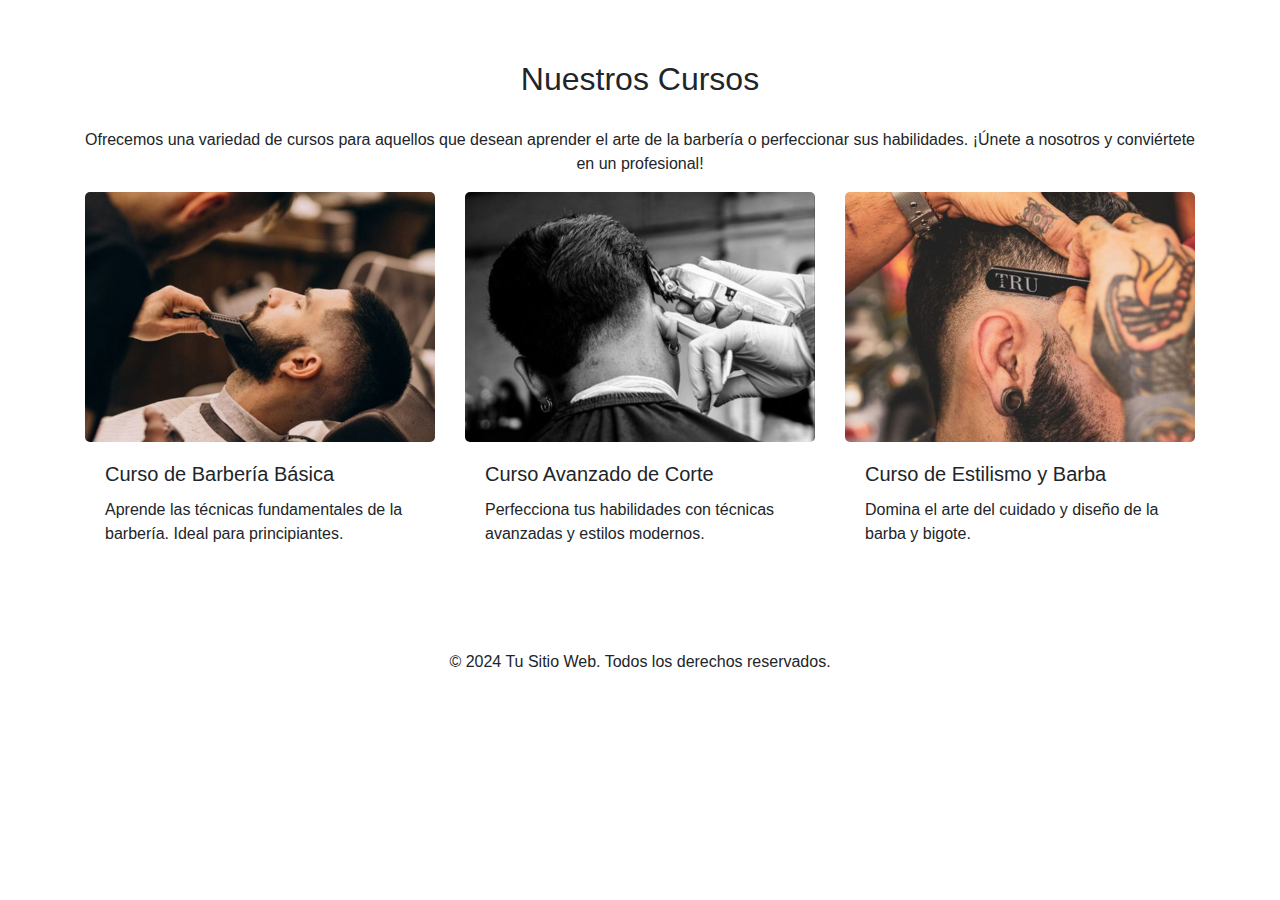
<file: html/cursos.html>
<!DOCTYPE html>
<html lang="en">
<head>
    <meta charset="UTF-8">
    <meta name="viewport" content="width=device-width, initial-scale=1.0">
    <title>Barbería - Cursos</title>
    <!-- Bootstrap CSS -->
    <link href="https://stackpath.bootstrapcdn.com/bootstrap/4.5.2/css/bootstrap.min.css" rel="stylesheet">
    <!-- Custom CSS -->
    <style>
        .courses-section {
            padding: 60px 0;
            background-color: #ffffff;
        }
        .courses-section h2 {
            margin-bottom: 30px;
        }
        .courses-section .card {
            border: none;
        }
        .courses-section .card img {
            border-radius: 5px;
        }
    </style>
</head>
<body>
    <section class="courses-section">
        <div class="container">
            <div class="text-center">
                <h2>Nuestros Cursos</h2>
                <p>Ofrecemos una variedad de cursos para aquellos que desean aprender el arte de la barbería o perfeccionar sus habilidades. ¡Únete a nosotros y conviértete en un profesional!</p>
            </div>
            <div class="row">
                <div class="col-md-4 mb-4">
                    <div class="card">
                        <img src="/img/curso1.png" class="card-img-top" alt="Curso 1">
                        <div class="card-body">
                            <h5 class="card-title">Curso de Barbería Básica</h5>
                            <p class="card-text">Aprende las técnicas fundamentales de la barbería. Ideal para principiantes.</p>
                        </div>
                    </div>
                </div>
                <div class="col-md-4 mb-4">
                    <div class="card">
                        <img src="/img/curso2.png" class="card-img-top" alt="Curso 2">
                        <div class="card-body">
                            <h5 class="card-title">Curso Avanzado de Corte</h5>
                            <p class="card-text">Perfecciona tus habilidades con técnicas avanzadas y estilos modernos.</p>
                        </div>
                    </div>
                </div>
                <div class="col-md-4 mb-4">
                    <div class="card">
                        <img src="/img/curso3.png" class="card-img-top" alt="Curso 3">
                        <div class="card-body">
                            <h5 class="card-title">Curso de Estilismo y Barba</h5>
                            <p class="card-text">Domina el arte del cuidado y diseño de la barba y bigote.</p>
                        </div>
                    </div>
                </div>
            </div>
        </div>
    </section>
    <p style="text-align: center;">&copy; 2024 Tu Sitio Web. Todos los derechos reservados.</p>

    <!-- Bootstrap JS, Popper.js, and jQuery -->
    <script src="https://code.jquery.com/jquery-3.5.1.slim.min.js"></script>
    <script src="https://cdn.jsdelivr.net/npm/@popperjs/core@2.5.4/dist/umd/popper.min.js"></script>
    <script src="https://stackpath.bootstrapcdn.com/bootstrap/4.5.2/js/bootstrap.min.js"></script>
</body>
</html>
</file>
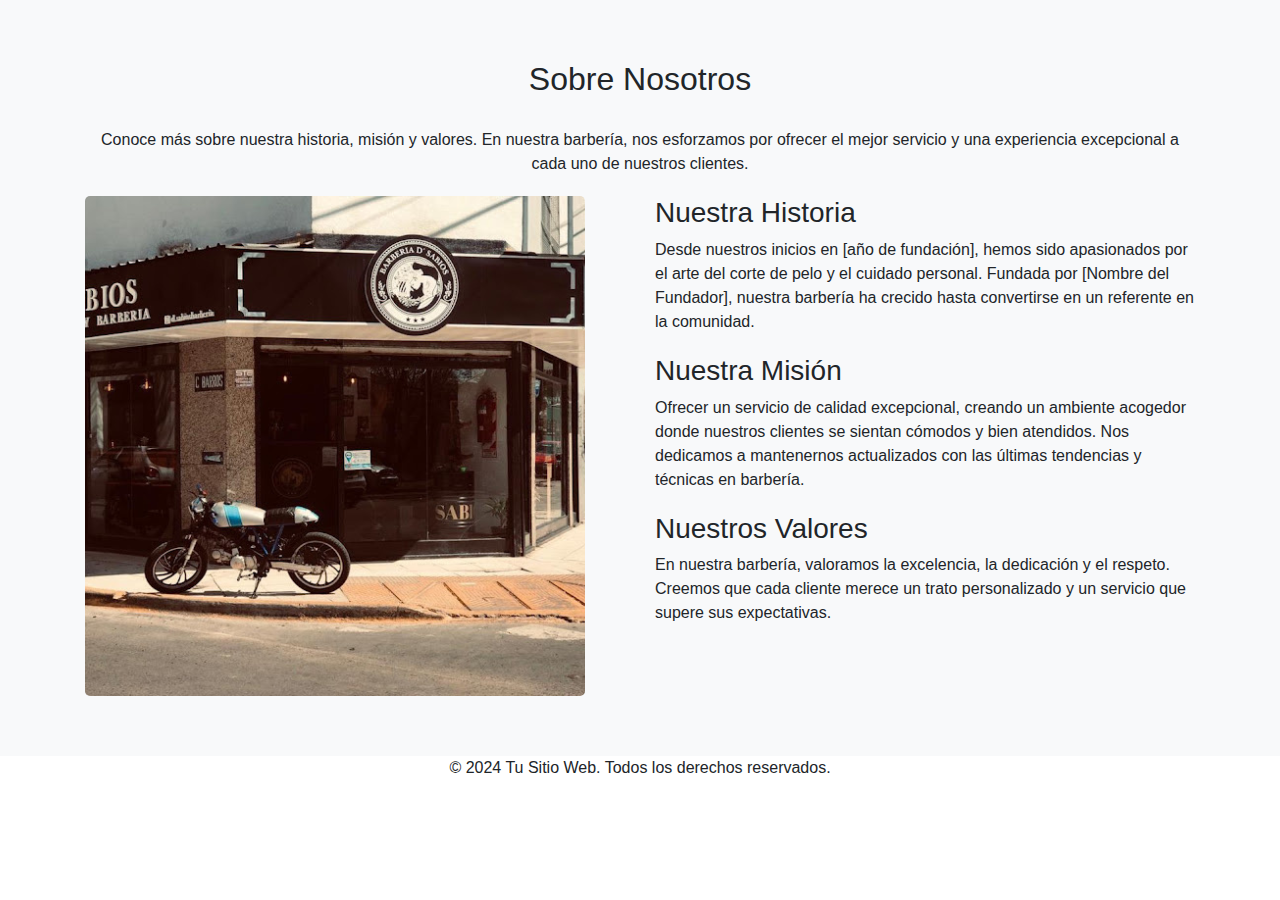
<file: html/nosotros.html>
<!DOCTYPE html>
<html lang="en">
<head>
    <meta charset="UTF-8">
    <meta name="viewport" content="width=device-width, initial-scale=1.0">
    <title>Barbería - Sobre Nosotros</title>
    <!-- Bootstrap CSS -->
    <link href="https://stackpath.bootstrapcdn.com/bootstrap/4.5.2/css/bootstrap.min.css" rel="stylesheet">
    <!-- Custom CSS -->
    <style>
        .about-section {
            padding: 60px 0;
            background-color: #f8f9fa;
        }
        .about-section h2 {
            margin-bottom: 30px;
        }
        .about-section p {
            margin-bottom: 20px;
        }
        .about-section img {
            border-radius: 5px;
        }
    </style>
</head>
<body>
    <section class="about-section">
        <div class="container">
            <div class="text-center">
                <h2>Sobre Nosotros</h2>
                <p>Conoce más sobre nuestra historia, misión y valores. En nuestra barbería, nos esforzamos por ofrecer el mejor servicio y una experiencia excepcional a cada uno de nuestros clientes.</p>
            </div>
            <div class="row">
                <div class="col-md-6">
                    <img src="/img/ubi.png" alt="Imagen de la barbería" class="img-fluid mb-4 mb-md-0">
                </div>
                <div class="col-md-6">
                    <h3>Nuestra Historia</h3>
                    <p>Desde nuestros inicios en [año de fundación], hemos sido apasionados por el arte del corte de pelo y el cuidado personal. Fundada por [Nombre del Fundador], nuestra barbería ha crecido hasta convertirse en un referente en la comunidad.</p>
                    <h3>Nuestra Misión</h3>
                    <p>Ofrecer un servicio de calidad excepcional, creando un ambiente acogedor donde nuestros clientes se sientan cómodos y bien atendidos. Nos dedicamos a mantenernos actualizados con las últimas tendencias y técnicas en barbería.</p>
                    <h3>Nuestros Valores</h3>
                    <p>En nuestra barbería, valoramos la excelencia, la dedicación y el respeto. Creemos que cada cliente merece un trato personalizado y un servicio que supere sus expectativas.</p>
                </div>
            </div>
        </div>
    </section>
    <p style="text-align: center;">&copy; 2024 Tu Sitio Web. Todos los derechos reservados.</p>
    <!-- Bootstrap JS, Popper.js, and jQuery -->
    <script src="https://code.jquery.com/jquery-3.5.1.slim.min.js"></script>
    <script src="https://cdn.jsdelivr.net/npm/@popperjs/core@2.5.4/dist/umd/popper.min.js"></script>
    <script src="https://stackpath.bootstrapcdn.com/bootstrap/4.5.2/js/bootstrap.min.js"></script>
</body>
</html>
</file>
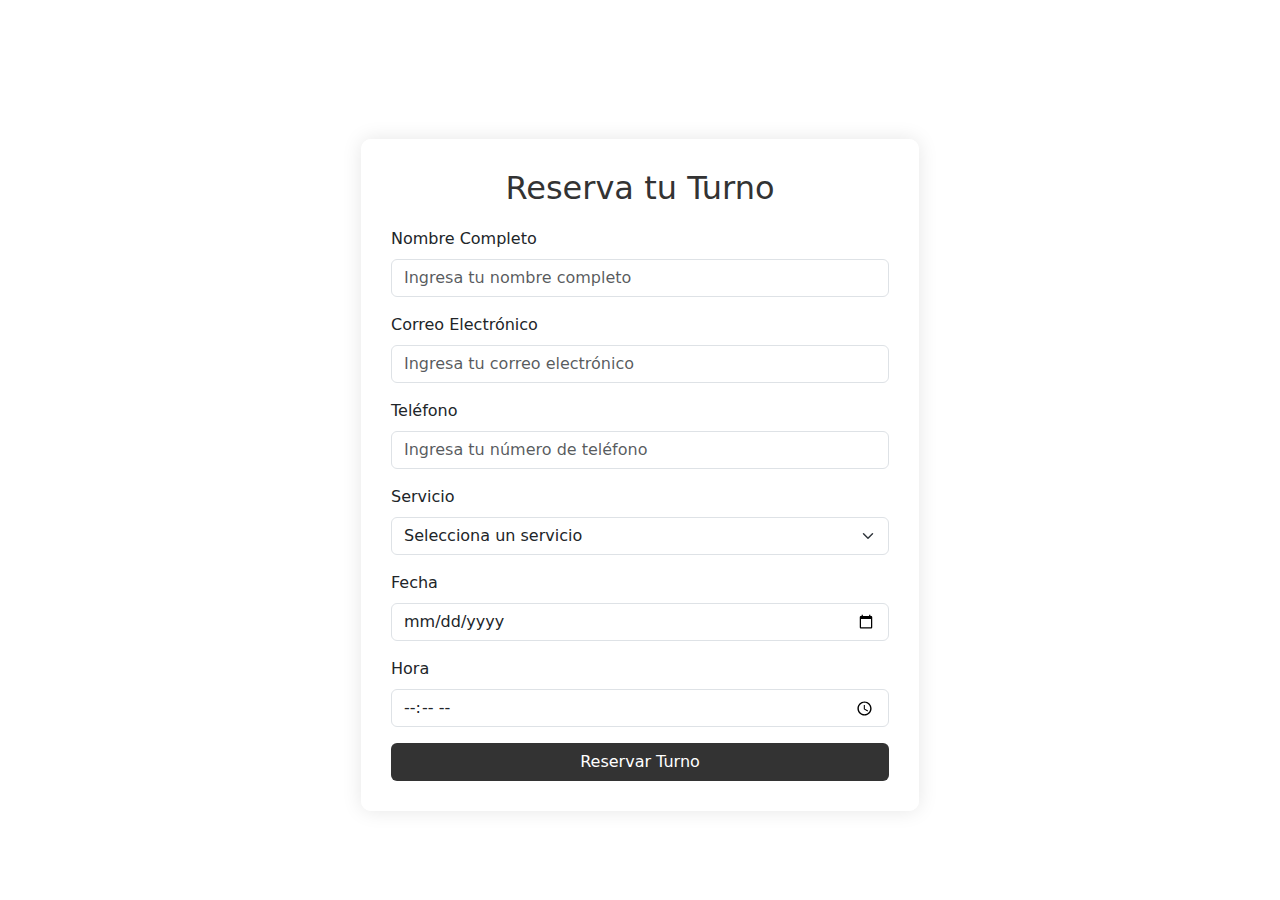
<file: html/reserva.html>
<!DOCTYPE html>
<html lang="en">
<head>
    <meta charset="UTF-8">
    <meta name="viewport" content="width=device-width, initial-scale=1.0">
    <title>Reserva tu Turno - LR|Barbería</title>
    <link href="https://maxcdn.bootstrapcdn.com/bootstrap/5.3.0/css/bootstrap.min.css" rel="stylesheet">
    <style>
        body {
            background-image: url('https://images.unsplash.com/photo-1605733160314-03e8d5268d0b');
            background-size: cover;
            background-repeat: no-repeat;
            background-attachment: fixed;
        }
        .form-container {
            background-color: rgba(255, 255, 255, 0.9);
            padding: 30px;
            border-radius: 10px;
            box-shadow: 0 0 20px rgba(0, 0, 0, 0.1);
            margin-top: 50px;
        }
        .form-title {
            color: #333;
            margin-bottom: 20px;
        }
        .btn-custom {
            background-color: #333;
            color: #fff;
        }
    </style>
</head>
<body>
    <div class="container d-flex justify-content-center align-items-center min-vh-100">
        <div class="col-md-6 form-container">
            <h2 class="text-center form-title">Reserva tu Turno</h2>
            <form>
                <div class="mb-3">
                    <label for="name" class="form-label">Nombre Completo</label>
                    <input type="text" class="form-control" id="name" placeholder="Ingresa tu nombre completo" required>
                </div>
                <div class="mb-3">
                    <label for="email" class="form-label">Correo Electrónico</label>
                    <input type="email" class="form-control" id="email" placeholder="Ingresa tu correo electrónico" required>
                </div>
                <div class="mb-3">
                    <label for="phone" class="form-label">Teléfono</label>
                    <input type="tel" class="form-control" id="phone" placeholder="Ingresa tu número de teléfono" required>
                </div>
                <div class="mb-3">
                    <label for="service" class="form-label">Servicio</label>
                    <select class="form-select" id="service" required>
                        <option selected disabled value="">Selecciona un servicio</option>
                        <option value="corte">Corte de Pelo</option>
                        <option value="afeitado">Afeitado</option>
                        <option value="corte-afeitado">Corte y Afeitado</option>
                    </select>
                </div>
                <div class="mb-3">
                    <label for="date" class="form-label">Fecha</label>
                    <input type="date" class="form-control" id="date" required>
                </div>
                <div class="mb-3">
                    <label for="time" class="form-label">Hora</label>
                    <input type="time" class="form-control" id="time" required>
                </div>
                <button type="submit" class="btn btn-custom w-100">Reservar Turno</button>
            </form>
        </div>
    </div>

    <script src="https://maxcdn.bootstrapcdn.com/bootstrap/5.3.0/js/bootstrap.bundle.min.js"></script>
</body>
</html>
</file>
